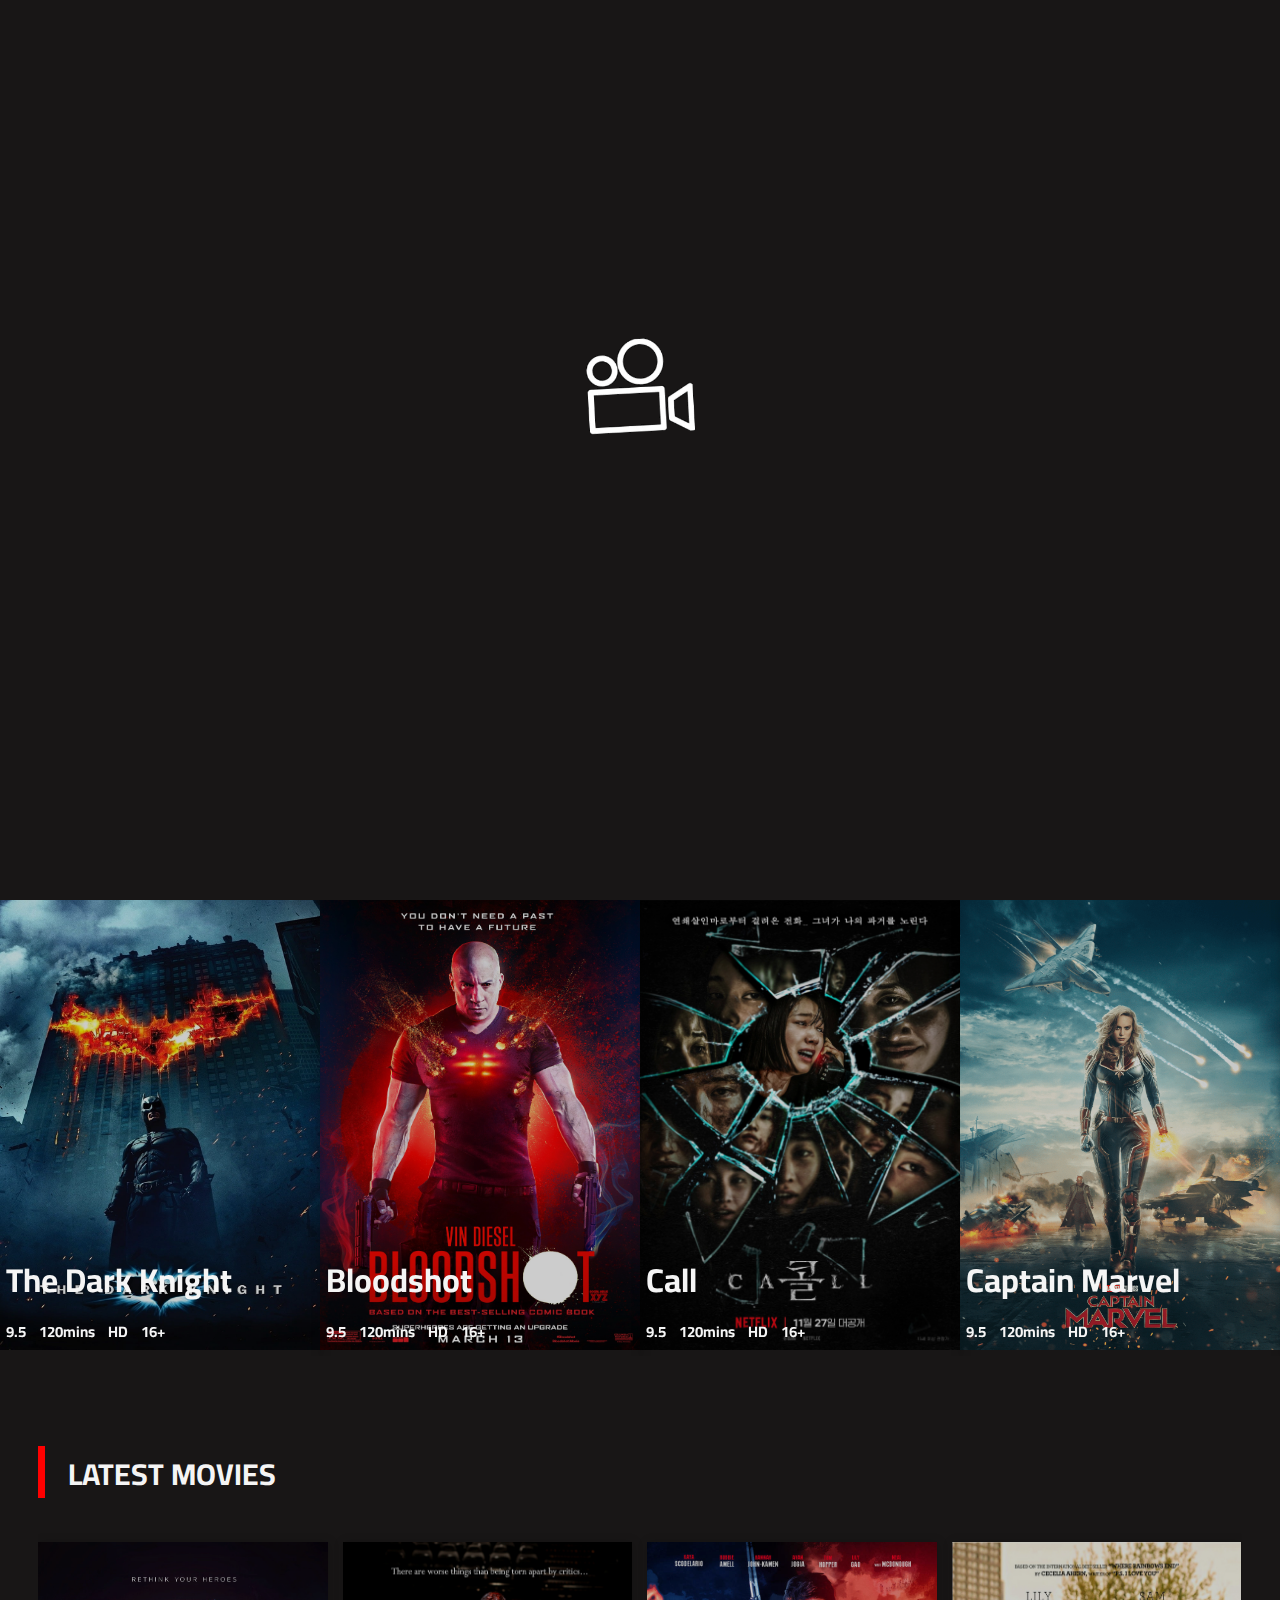
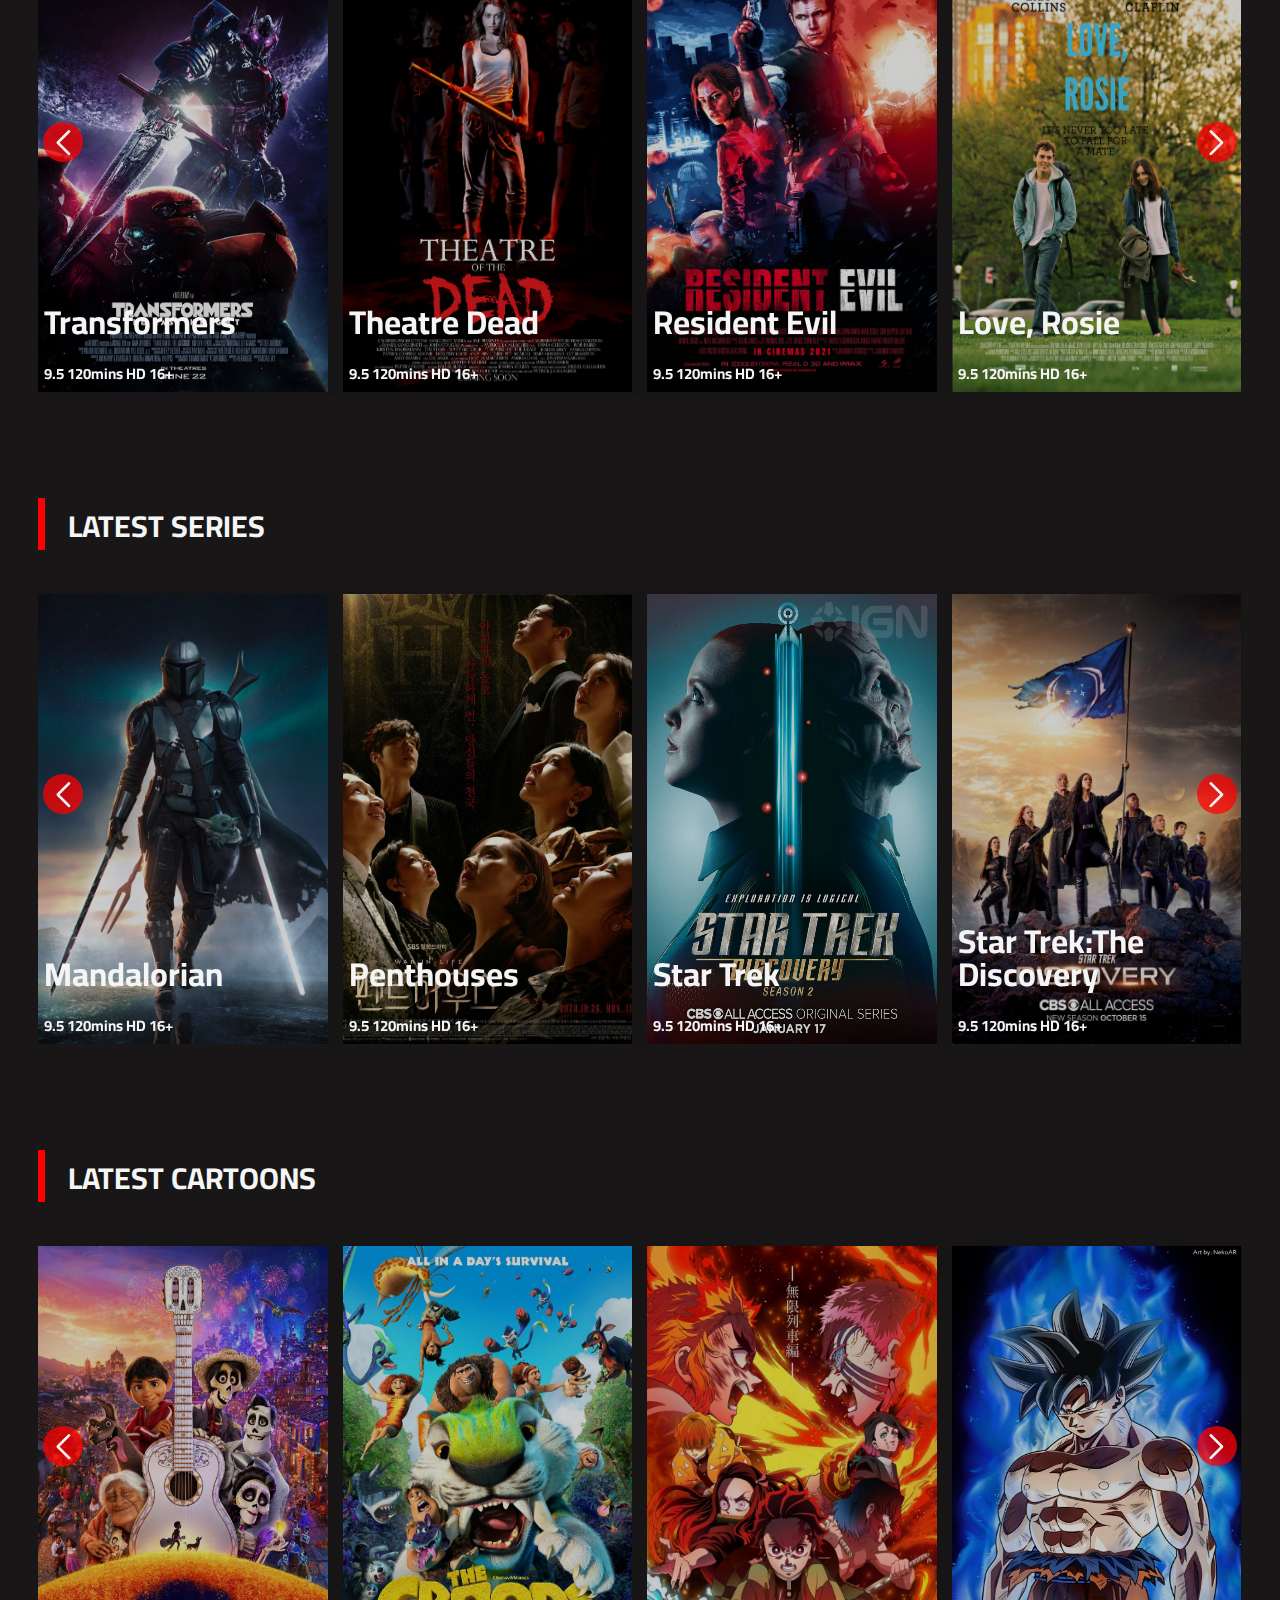
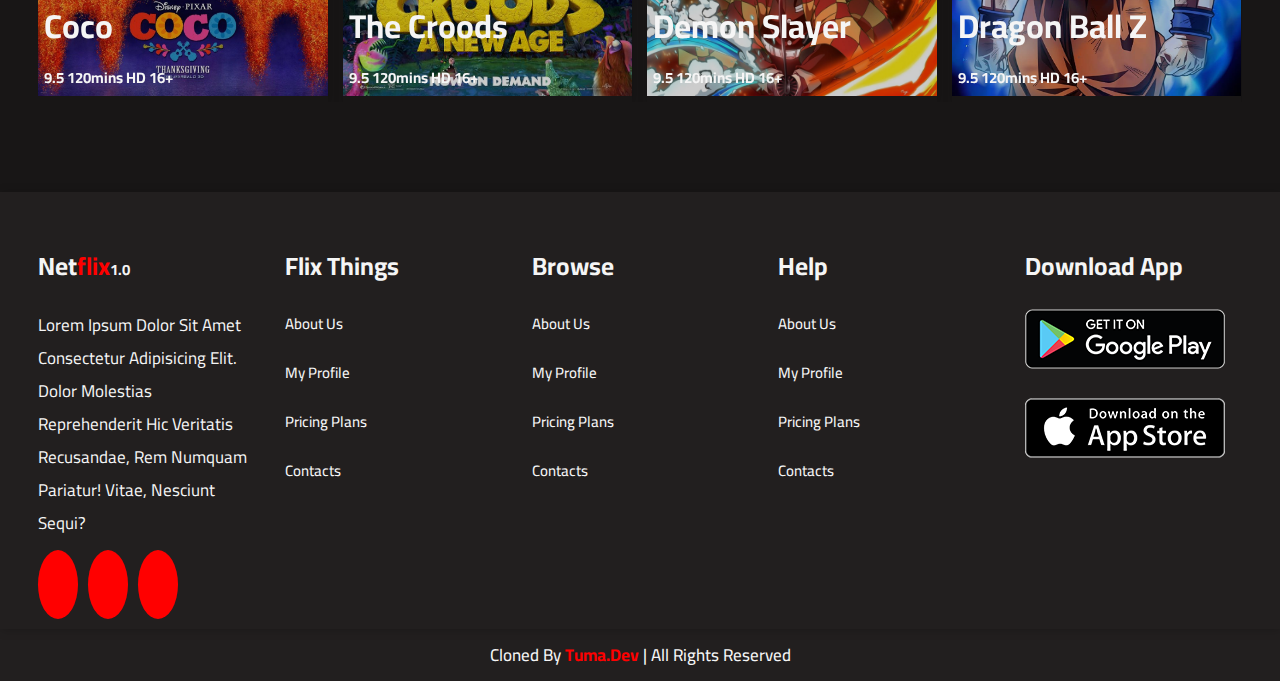
<file: index.html>
<!DOCTYPE html>
<html lang="en">
  <head>
    <meta charset="UTF-8" />
    <meta name="viewport" content="width=device-width, initial-scale=1.0" />
    <meta http-equiv="X-UA-Compatible" content="ie=edge" />
    <meta name="description" content="A movie website" />
    <meta
      name="keywords"
      content="movies, watch, netflix, showmax, movies download, tv shows, series"
    />
    <meta name="author" content="Joshua Onyeka" />

    <!-- custom css link -->
    <link rel="stylesheet" href="style.css" />

    <!-- favicon icon link -->
    <link rel="shortcut icon" href="images/giphy.webp" type="image/x-icon" />
    <!-- cust responsive css link -->
    <link rel="stylesheet" href="responsive.css" />

    <!-- font-awesome cdn link -->
    <link
      rel="stylesheet"
      href="https://cdnjs.cloudflare.com/ajax/libs/font-awesome/6.5.1/css/all.min.css"
      integrity="sha512-DTOQO9RWCH3ppGqcWaEA1BIZOC6xxalwEsw9c2QQeAIftl+Vegovlnee1c9QX4TctnWMn13TZye+giMm8e2LwA=="
      crossorigin="anonymous"
      referrerpolicy="no-referrer"
    />
    <!-- <script
      src="https://kit.fontawesome.com/dc4a396c3d.js"
      crossorigin="anonymous"
    ></script> -->

    <!-- swiper css link -->
    <link
      rel="stylesheet"
      href="https://cdn.jsdelivr.net/npm/swiper@11/swiper-bundle.min.css"
    />

    <!-- owl carousel css link -->
    <link
      rel="stylesheet"
      href="https://cdnjs.cloudflare.com/ajax/libs/OwlCarousel2/2.3.4/assets/owl.carousel.min.css"
      integrity="sha512-tS3S5qG0BlhnQROyJXvNjeEM4UpMXHrQfTGmbQ1gKmelCxlSEBUaxhRBj/EFTzpbP4RVSrpEikbmdJobCvhE3g=="
      crossorigin="anonymous"
      referrerpolicy="no-referrer"
    />

    <title>Netflix1.0</title>
  </head>
  <body>
    <!-- header section starts -->
    <header>
      <div class="header">
        <div class="logo">
          <h1>
            <i class="fa-solid fa-film fa-shake"></i>net<span>flix</span
            ><span>1.0</span>
          </h1>
        </div>
        <div class="navigations">
          <div class="navbar">
            <a href="#">home</a>
            <a href="#movies">genre</a>
            <a href="#latest-movies">movies</a>
            <a href="#latest-series">series</a>
            <a href="watch.html">watch now</a>
          </div>
          <div class="sign-in">
            <a href="https://www.netflix.com/ng/login" class="btn">sign in</a>
          </div>
        </div>
        <div class="menu-btn"><i class="fas fa-bars"></i></div>
      </div>
    </header>
    <!-- header section ends -->

    <!-- home section starts -->
    <section class="home" id="home">
      <div class="swiper mySwiper">
        <div class="swiper-wrapper">
          <div class="home-content swiper-slide">
            <div class="image-bg">
              <img src="images/banners-bg/wanda-banner.jpg" alt="" />
            </div>
            <div class="contents">
              <div class="transition">
                <div class="name top-down">
                  <h1>wanda vision</h1>
                </div>
                <div class="info top-down">
                  <h6>
                    <span> <i class="fas fa-star"></i>9.5 </span>
                    <span><i class="fas fa-clock"></i>120mins</span>
                    <span>HD</span>
                    <span>16+</span>
                  </h6>
                </div>
                <div class="desc top-down">
                  <p>
                    Lorem ipsum dolor sit amet consectetur adipisicing elit.
                    Sint quos explicabo pariatur voluptas, beatae voluptatem sit
                    dignissimos temporibus quo quidem, eaque magni facere
                    voluptatum quam quasi animi, est natus fuga!
                  </p>
                </div>
                <div class="home-btn top-down">
                  <a href="https://www.netflix.com/ng/login" class="btns"
                    ><i class="fas fa-play"></i> watch now</a
                  >
                </div>
              </div>
            </div>
          </div>

          <div class="home-content swiper-slide">
            <div class="image-bg">
              <img src="images/banners-bg/black-banner.png" alt="" />
            </div>
            <div class="contents">
              <div class="transition">
                <div class="name2 top-down">
                  <h1>black panther</h1>
                </div>
                <div class="info2 top-down">
                  <h6>
                    <span> <i class="fas fa-star"></i>9.5 </span>
                    <span><i class="fas fa-clock"></i>120mins</span>
                    <span>HD</span>
                    <span>16+</span>
                  </h6>
                </div>
                <div class="desc2 top-down">
                  <p>
                    Lorem ipsum dolor sit amet consectetur adipisicing elit.
                    Sint quos explicabo pariatur voluptas, beatae voluptatem sit
                    dignissimos temporibus quo quidem, eaque magni facere
                    voluptatum quam quasi animi, est natus fuga!
                  </p>
                </div>
                <div class="home-btn top-down">
                  <a href="https://www.netflix.com/ng/login" class="btns"
                    ><i class="fas fa-play"></i> watch now</a
                  >
                </div>
              </div>
            </div>
          </div>

          <div class="home-content swiper-slide">
            <div class="image-bg">
              <img src="images/banners-bg/supergirl-banner.jpg" alt="" />
            </div>
            <div class="contents">
              <div class="transition">
                <div class="name top-down">
                  <h1>supergirl</h1>
                </div>
                <div class="info top-down">
                  <h6>
                    <span> <i class="fas fa-star"></i>9.5 </span>
                    <span><i class="fas fa-clock"></i>120mins</span>
                    <span>HD</span>
                    <span>16+</span>
                  </h6>
                </div>
                <div class="desc top-down">
                  <p>
                    Lorem ipsum dolor sit amet consectetur adipisicing elit.
                    Sint quos explicabo pariatur voluptas, beatae voluptatem sit
                    dignissimos temporibus quo quidem, eaque magni facere
                    voluptatum quam quasi animi, est natus fuga!
                  </p>
                </div>
                <div class="home-btn top-down">
                  <a href="https://www.netflix.com/ng/login" class="btns"
                    ><i class="fas fa-play"></i> watch now</a
                  >
                </div>
              </div>
            </div>
          </div>
        </div>
        <div class="swiper-button-next"></div>
        <div class="swiper-button-prev"></div>
      </div>
    </section>
    <!-- home section ends -->

    <!-- movies section starts -->
    <section class="movies" id="movies">
      <div class="swiper mySwiper2">
        <div class="movies-box swiper-wrapper">
          <div class="box swiper-slide leftContent">
            <div class="image">
              <a href="watch.html">
                <img class="image-s" src="images/movies/bat-man.jpg" alt="" />
              </a>
            </div>
            <div class="description">
              <h1 class="text">the dark knight</h1>
              <h6>
                <i class="fas fa-star"></i>9.5
                <span><i class="fas fa-clock"></i>120mins</span>
                <span>HD</span>
                <span>16+</span>
              </h6>
            </div>
          </div>

          <div class="box swiper-slide leftContent">
            <div class="image">
              <a href="watch.html">
                <img
                  class="image-s"
                  src="images/movies/blood-shot.jpg"
                  alt=""
                />
              </a>
            </div>
            <div class="description">
              <h1 class="text">Bloodshot</h1>
              <h6>
                <i class="fas fa-star"></i>9.5
                <span><i class="fas fa-clock"></i>120mins</span>
                <span>HD</span>
                <span>16+</span>
              </h6>
            </div>
          </div>

          <div class="box swiper-slide leftContent">
            <div class="image">
              <a href="watch.html">
                <img class="image-s" src="images/movies/call.jpg" alt="" />
              </a>
            </div>
            <div class="description">
              <h1 class="text">call</h1>
              <h6>
                <i class="fas fa-star"></i>9.5
                <span><i class="fas fa-clock"></i>120mins</span>
                <span>HD</span>
                <span>16+</span>
              </h6>
            </div>
          </div>

          <div class="box swiper-slide leftContent">
            <div class="image">
              <a href="watch.html">
                <img
                  class="image-s"
                  src="images/movies/captain-marvel.png"
                  alt=""
                />
              </a>
            </div>
            <div class="description">
              <h1 class="text">captain marvel</h1>
              <h6>
                <i class="fas fa-star"></i>9.5
                <span><i class="fas fa-clock"></i>120mins</span>
                <span>HD</span>
                <span>16+</span>
              </h6>
            </div>
          </div>

          <div class="box swiper-slide leftContent">
            <div class="image">
              <a href="watch.html">
                <img class="image-s" src="images/movies/end-game.jpg" alt="" />
              </a>
            </div>
            <div class="description">
              <h1 class="text">advengers: end-game</h1>
              <h6>
                <i class="fas fa-star"></i>9.5
                <span><i class="fas fa-clock"></i>120mins</span>
                <span>HD</span>
                <span>16+</span>
              </h6>
            </div>
          </div>

          <div class="box swiper-slide leftContent">
            <div class="image">
              <a href="watch.html">
                <img
                  class="image-s"
                  src="images/movies/hunter-killer.jpg"
                  alt=""
                />
              </a>
            </div>
            <div class="description">
              <h1 class="text">hunter killer</h1>
              <h6>
                <i class="fas fa-star"></i>9.5
                <span><i class="fas fa-clock"></i>120mins</span>
                <span>HD</span>
                <span>16+</span>
              </h6>
            </div>
          </div>

          <div class="box swiper-slide leftContent">
            <div class="image">
              <a href="watch.html">
                <img class="image-s" src="images/movies/insidious.jpg" alt="" />
              </a>
            </div>
            <div class="description">
              <h1 class="text">insidious</h1>
              <h6>
                <i class="fas fa-star"></i>9.5
                <span><i class="fas fa-clock"></i>120mins</span>
                <span>HD</span>
                <span>16+</span>
              </h6>
            </div>
          </div>

          <div class="box swiper-slide leftContent">
            <div class="image">
              <a href="watch.html">
                <img
                  class="image-s"
                  src="images/movies/love-roise.jpg"
                  alt=""
                />
              </a>
            </div>
            <div class="description">
              <h1 class="text">love, rosie</h1>
              <h6>
                <i class="fas fa-star"></i>9.5
                <span><i class="fas fa-clock"></i>120mins</span>
                <span>HD</span>
                <span>16+</span>
              </h6>
            </div>
          </div>

          <div class="box swiper-slide leftContent">
            <div class="image">
              <a href="watch.html">
                <img
                  class="image-s"
                  src="images/movies/resident-evil.jpg"
                  alt=""
                />
              </a>
            </div>
            <div class="description">
              <h1 class="text">resident evil</h1>
              <h6>
                <i class="fas fa-star"></i>9.5
                <span><i class="fas fa-clock"></i>120mins</span>
                <span>HD</span>
                <span>16+</span>
              </h6>
            </div>
          </div>

          <div class="box swiper-slide leftContent">
            <div class="image">
              <a href="watch.html">
                <img
                  class="image-s"
                  src="images/movies/theatre-dead.jpg"
                  alt=""
                />
              </a>
            </div>
            <div class="description">
              <h1 class="text">theatre dead</h1>
              <h6>
                <i class="fas fa-star"></i>9.5
                <span><i class="fas fa-clock"></i>120mins</span>
                <span>HD</span>
                <span>16+</span>
              </h6>
            </div>
          </div>

          <div class="box swiper-slide leftContent">
            <div class="image">
              <a href="watch.html">
                <img
                  class="image-s"
                  src="images/movies/transformer.jpg"
                  alt=""
                />
              </a>
            </div>
            <div class="description">
              <h1 class="text">transformers</h1>
              <h6>
                <i class="fas fa-star"></i>9.5
                <span><i class="fas fa-clock"></i>120mins</span>
                <span>HD</span>
                <span>16+</span>
              </h6>
            </div>
          </div>
        </div>
      </div>
    </section>
    <!-- movies section  ends-->

    <!-- latest movies section starts-->
    <section class="latest-movies" id="latest-movies">
      <div class="swiper mySwiper3">
        <h2>latest movies</h2>
        <div class="latest-box swiper-wrapper">
          <div class="box swiper-slide leftContent">
            <div class="image">
              <a href="watch.html">
                <img
                  class="image-s"
                  src="images/movies/transformer.jpg"
                  alt=""
                />
              </a>
            </div>
            <div class="description">
              <h1 class="text">transformers</h1>
              <h6>
                <i class="fas fa-star"></i>9.5
                <span><i class="fas fa-clock"></i>120mins</span>
                <span>HD</span>
                <span>16+</span>
              </h6>
            </div>
          </div>

          <div class="box swiper-slide leftContent">
            <div class="image">
              <a href="watch.html">
                <img
                  class="image-s"
                  src="images/movies/theatre-dead.jpg"
                  alt=""
                />
              </a>
            </div>
            <div class="description">
              <h1 class="text">theatre dead</h1>
              <h6>
                <i class="fas fa-star"></i>9.5
                <span><i class="fas fa-clock"></i>120mins</span>
                <span>HD</span>
                <span>16+</span>
              </h6>
            </div>
          </div>

          <div class="box swiper-slide leftContent">
            <div class="image">
              <a href="watch.html">
                <img
                  class="image-s"
                  src="images/movies/resident-evil.jpg"
                  alt=""
                />
              </a>
            </div>
            <div class="description">
              <h1 class="text">resident evil</h1>
              <h6>
                <i class="fas fa-star"></i>9.5
                <span><i class="fas fa-clock"></i>120mins</span>
                <span>HD</span>
                <span>16+</span>
              </h6>
            </div>
          </div>

          <div class="box swiper-slide leftContent">
            <div class="image">
              <a href="watch.html">
                <img
                  class="image-s"
                  src="images/movies/love-roise.jpg"
                  alt=""
                />
              </a>
            </div>
            <div class="description">
              <h1 class="text">love, rosie</h1>
              <h6>
                <i class="fas fa-star"></i>9.5
                <span><i class="fas fa-clock"></i>120mins</span>
                <span>HD</span>
                <span>16+</span>
              </h6>
            </div>
          </div>

          <div class="box swiper-slide leftContent">
            <div class="image">
              <a href="watch.html">
                <img class="image-s" src="images/movies/insidious.jpg" alt="" />
              </a>
            </div>
            <div class="description">
              <h1 class="text">insidious</h1>
              <h6>
                <i class="fas fa-star"></i>9.5
                <span><i class="fas fa-clock"></i>120mins</span>
                <span>HD</span>
                <span>16+</span>
              </h6>
            </div>
          </div>

          <div class="box swiper-slide leftContent">
            <div class="image">
              <a href="watch.html">
                <img
                  class="image-s"
                  src="images/movies/hunter-killer.jpg"
                  alt=""
                />
              </a>
            </div>
            <div class="description">
              <h1 class="text">hunter killer</h1>
              <h6>
                <i class="fas fa-star"></i>9.5
                <span><i class="fas fa-clock"></i>120mins</span>
                <span>HD</span>
                <span>16+</span>
              </h6>
            </div>
          </div>

          <div class="box swiper-slide leftContent">
            <div class="image">
              <a href="watch.html">
                <img class="image-s" src="images/movies/end-game.jpg" alt="" />
              </a>
            </div>
            <div class="description">
              <h1 class="text">advengers: end-game</h1>
              <h6>
                <i class="fas fa-star"></i>9.5
                <span><i class="fas fa-clock"></i>120mins</span>
                <span>HD</span>
                <span>16+</span>
              </h6>
            </div>
          </div>

          <div class="box swiper-slide leftContent">
            <div class="image">
              <a href="watch.html">
                <img
                  class="image-s"
                  src="images/movies/captain-marvel.png"
                  alt=""
                />
              </a>
            </div>
            <div class="description">
              <h1 class="text">captain marvel</h1>
              <h6>
                <i class="fas fa-star"></i>9.5
                <span><i class="fas fa-clock"></i>120mins</span>
                <span>HD</span>
                <span>16+</span>
              </h6>
            </div>
          </div>
        </div>
        <div class="swiper-button-next"></div>
        <div class="swiper-button-prev"></div>
      </div>
    </section>
    <!-- latest movies section ends -->

    <!-- latest series section starts-->
    <section class="latest-movies" id="latest-series">
      <div class="swiper mySwiper3">
        <h2>latest series</h2>
        <div class="latest-box swiper-wrapper">
          <div class="box swiper-slide leftContent">
            <div class="image">
              <a href="watch.html">
                <img
                  class="image-s"
                  src="images/series/mandalorian.jpg"
                  alt=""
                />
              </a>
            </div>
            <div class="description">
              <h1 class="text">mandalorian</h1>
              <h6>
                <i class="fas fa-star"></i>9.5
                <span><i class="fas fa-clock"></i>120mins</span>
                <span>HD</span>
                <span>16+</span>
              </h6>
            </div>
          </div>

          <div class="box swiper-slide leftContent">
            <div class="image">
              <a href="watch.html">
                <img
                  class="image-s"
                  src="images/series/penthouses.jpg"
                  alt=""
                />
              </a>
            </div>
            <div class="description">
              <h1 class="text">penthouses</h1>
              <h6>
                <i class="fas fa-star"></i>9.5
                <span><i class="fas fa-clock"></i>120mins</span>
                <span>HD</span>
                <span>16+</span>
              </h6>
            </div>
          </div>

          <div class="box swiper-slide leftContent">
            <div class="image">
              <a href="watch.html">
                <img class="image-s" src="images/series/star-trek.jpg" alt="" />
              </a>
            </div>
            <div class="description">
              <h1 class="text">star trek</h1>
              <h6>
                <i class="fas fa-star"></i>9.5
                <span><i class="fas fa-clock"></i>120mins</span>
                <span>HD</span>
                <span>16+</span>
              </h6>
            </div>
          </div>

          <div class="box swiper-slide leftContent">
            <div class="image">
              <a href="watch.html">
                <img
                  class="image-s"
                  src="images/series/start-trek.jpeg"
                  alt=""
                />
              </a>
            </div>
            <div class="description">
              <h1 class="text">star trek:the discovery</h1>
              <h6>
                <i class="fas fa-star"></i>9.5
                <span><i class="fas fa-clock"></i>120mins</span>
                <span>HD</span>
                <span>16+</span>
              </h6>
            </div>
          </div>

          <div class="box swiper-slide leftContent">
            <div class="image">
              <a href="watch.html">
                <img
                  class="image-s"
                  src="images/series/stranger-thing.jpg"
                  alt=""
                />
              </a>
            </div>
            <div class="description">
              <h1 class="text">stranger thing</h1>
              <h6>
                <i class="fas fa-star"></i>9.5
                <span><i class="fas fa-clock"></i>120mins</span>
                <span>HD</span>
                <span>16+</span>
              </h6>
            </div>
          </div>

          <div class="box swiper-slide leftContent">
            <div class="image">
              <a href="watch.html">
                <img class="image-s" src="images/series/supergirl.jpg" alt="" />
              </a>
            </div>
            <div class="description">
              <h1 class="text">supergirl</h1>
              <h6>
                <i class="fas fa-star"></i>9.5
                <span><i class="fas fa-clock"></i>120mins</span>
                <span>HD</span>
                <span>16+</span>
              </h6>
            </div>
          </div>

          <div class="box swiper-slide leftContent">
            <div class="image">
              <a href="watch.html">
                <img
                  class="image-s"
                  src="images/series/the-falcon.webp"
                  alt=""
                />
              </a>
            </div>
            <div class="description">
              <h1 class="text">the falcon and the winter soldiers</h1>
              <h6>
                <i class="fas fa-star"></i>9.5
                <span><i class="fas fa-clock"></i>120mins</span>
                <span>HD</span>
                <span>16+</span>
              </h6>
            </div>
          </div>

          <div class="box swiper-slide leftContent">
            <div class="image">
              <a href="watch.html">
                <img class="image-s" src="images/series/wanda.webp" alt="" />
              </a>
            </div>
            <div class="description">
              <h1 class="text">wanda vision</h1>
              <h6>
                <i class="fas fa-star"></i>9.5
                <span><i class="fas fa-clock"></i>120mins</span>
                <span>HD</span>
                <span>16+</span>
              </h6>
            </div>
          </div>
        </div>
        <div class="swiper-button-next"></div>
        <div class="swiper-button-prev"></div>
      </div>
    </section>
    <!-- latest series section ends -->

    <!-- latest cartoons section starts-->
    <section class="latest-movies" id="latest-cartoons">
      <div class="swiper mySwiper3">
        <h2>latest cartoons</h2>
        <div class="latest-box swiper-wrapper">
          <div class="box swiper-slide leftContent">
            <div class="image">
              <a href="watch.html">
                <img class="image-s" src="images/cartoons/coco.jpg" alt="" />
              </a>
            </div>
            <div class="description">
              <h1 class="text">coco</h1>
              <h6>
                <i class="fas fa-star"></i>9.5
                <span><i class="fas fa-clock"></i>120mins</span>
                <span>HD</span>
                <span>16+</span>
              </h6>
            </div>
          </div>

          <div class="box swiper-slide leftContent">
            <div class="image">
              <a href="watch.html">
                <img class="image-s" src="images/cartoons/croods.jpg" alt="" />
              </a>
            </div>
            <div class="description">
              <h1 class="text">the croods</h1>
              <h6>
                <i class="fas fa-star"></i>9.5
                <span><i class="fas fa-clock"></i>120mins</span>
                <span>HD</span>
                <span>16+</span>
              </h6>
            </div>
          </div>

          <div class="box swiper-slide leftContent">
            <div class="image">
              <a href="watch.html">
                <img
                  class="image-s"
                  src="images/cartoons/demon-slayer.jpg"
                  alt=""
                />
              </a>
            </div>
            <div class="description">
              <h1 class="text">demon slayer</h1>
              <h6>
                <i class="fas fa-star"></i>9.5
                <span><i class="fas fa-clock"></i>120mins</span>
                <span>HD</span>
                <span>16+</span>
              </h6>
            </div>
          </div>

          <div class="box swiper-slide leftContent">
            <div class="image">
              <a href="watch.html">
                <img class="image-s" src="images/cartoons/dragon.jpg" alt="" />
              </a>
            </div>
            <div class="description">
              <h1 class="text">dragon ball z</h1>
              <h6>
                <i class="fas fa-star"></i>9.5
                <span><i class="fas fa-clock"></i>120mins</span>
                <span>HD</span>
                <span>16+</span>
              </h6>
            </div>
          </div>

          <div class="box swiper-slide leftContent">
            <div class="image">
              <a href="watch.html">
                <img
                  class="image-s"
                  src="images/cartoons/over-the-moon.jpg"
                  alt=""
                />
              </a>
            </div>
            <div class="description">
              <h1 class="text">over the moon</h1>
              <h6>
                <i class="fas fa-star"></i>9.5
                <span><i class="fas fa-clock"></i>120mins</span>
                <span>HD</span>
                <span>16+</span>
              </h6>
            </div>
          </div>

          <div class="box swiper-slide leftContent">
            <div class="image">
              <a href="watch.html">
                <img
                  class="image-s"
                  src="images/cartoons/weathering.jpg"
                  alt=""
                />
              </a>
            </div>
            <div class="description">
              <h1 class="text">weathering with you</h1>
              <h6>
                <i class="fas fa-star"></i>9.5
                <span><i class="fas fa-clock"></i>120mins</span>
                <span>HD</span>
                <span>16+</span>
              </h6>
            </div>
          </div>

          <div class="box swiper-slide leftContent">
            <div class="image">
              <a href="watch.html">
                <img
                  class="image-s"
                  src="images/cartoons/your-name.jpg"
                  alt=""
                />
              </a>
            </div>
            <div class="description">
              <h1 class="text">your name</h1>
              <h6>
                <i class="fas fa-star"></i>9.5
                <span><i class="fas fa-clock"></i>120mins</span>
                <span>HD</span>
                <span>16+</span>
              </h6>
            </div>
          </div>
        </div>
        <div class="swiper-button-next"></div>
        <div class="swiper-button-prev"></div>
      </div>
    </section>
    <!-- latest cartoon section ends -->

    <!-- footer section starts -->
    <section class="footer">
      <div class="footer-box">
        <div class="box">
          <div class="logo">
            <h1>
              <i class="fa-solid fa-film fa-shake"></i>net<span>flix</span
              ><span>1.0</span>
            </h1>
          </div>
          <p>
            Lorem ipsum dolor sit amet consectetur adipisicing elit. Dolor
            molestias reprehenderit hic veritatis recusandae, rem numquam
            pariatur! Vitae, nesciunt sequi?
          </p>
          <div class="icons">
            <i class="fa-brands fa-facebook-f"></i>
            <i class="fa-brands fa-x-twitter"></i>
            <i class="fa-brands fa-instagram"></i>
          </div>
        </div>

        <div class="box">
          <h3>flix things</h3>
          <a href="">about us</a>
          <a href="">my profile</a>
          <a href="">pricing plans</a>
          <a href="">contacts</a>
        </div>

        <div class="box">
          <h3>browse</h3>
          <a href="">about us</a>
          <a href="">my profile</a>
          <a href="">pricing plans</a>
          <a href="">contacts</a>
        </div>

        <div class="box">
          <h3>help</h3>
          <a href="">about us</a>
          <a href="">my profile</a>
          <a href="">pricing plans</a>
          <a href="">contacts</a>
        </div>

        <div class="box">
          <h3>download app</h3>
          <a href=""><img src="images/google-play.png" alt="" /></a>
          <a href=""><img src="images/app-store.png" alt="" /></a>
        </div>
      </div>
      <div class="credit">
        <p>cloned by <span>Tuma.dev</span> | all rights reserved</p>
      </div>
    </section>
    <!-- footer section ends -->

    <!-- loader section starts -->
    <div class="loader-container">
      <img src="images/giphy.webp" alt="" />
    </div>
    <!-- loader section ends -->

    <!-- jQuert cdn link -->
    <script
      src="https://code.jquery.com/jquery-3.7.1.min.js"
      integrity="sha256-/JqT3SQfawRcv/BIHPThkBvs0OEvtFFmqPF/lYI/Cxo="
      crossorigin="anonymous"
    ></script>

    <!-- swiper js link -->
    <script src="https://cdn.jsdelivr.net/npm/swiper@11/swiper-bundle.min.js"></script>

    <!-- custom js link -->
    <script src="script.js"></script>
  </body>
</html>
</file>
<file: style.css>
@import url("https://fonts.googleapis.com/css2?family=Cairo:wght@200..1000&display=swap");
* {
  margin: 0;
  padding: 0;
  box-sizing: border-box;
  text-transform: capitalize;
  outline: none;
  border: none;
  text-decoration: none;
  transition: 0.5s ease;
}

/* root styles */
:root {
  --bg: #181616;
  --tc: #221f1f;
  --c1: red;
  --c2: whitesmoke;
  --bk: #000;
  --fw1: 500;
  --fw2: 700;
  --fw3: bold;
  --box-shadow: 1px 1px 10px rgba(0, 0, 0, 0.2);
}
/* root styles */
body {
  font-family: "Cairo", sans-serif;
  font-optical-sizing: auto;
  font-style: normal;
  font-variation-settings: "slnt" 0;
  background-color: var(--bg);
  color: var(--c2);
}
html {
  font-size: 62.5%;
  overflow-x: hidden;
}
html::-webkit-scrollbar {
  width: 1rem;
  scroll-behavior: smooth;
}
html::-webkit-scrollbar-thumb {
  border-radius: 0.5rem;
  background-color: var(--c1);
}
html::-webkit-scrollbar-track {
  background-color: black;
}

/* general stylings */
section {
  padding: 9rem 3%;
}
.btn {
  text-transform: uppercase;
  font-weight: var(--fw3);
  font-size: 2rem;
  margin-top: -1rem;
  padding: 0.5rem 2rem;
  position: relative;
  display: inline-block;
  align-items: center;
  text-align: center;
  color: var(--c2);
}
.btn::after {
  z-index: -1;
  content: "";
  position: absolute;
  top: 0;
  left: 0;
  width: 50%;
  height: 100%;
  background-color: var(--c1);
  transition: 0.5s ease;
}
.btn:hover::after {
  width: 100%;
}
.btns {
  text-transform: uppercase;
  font-weight: var(--fw3);
  font-size: 2rem;
  padding: 0.5rem 2rem;
  position: relative;
  display: inline-block;
  align-items: center;
  text-align: center;
  color: var(--c2);
  background-color: var(--c1);
}
.btns:hover {
  margin-left: 2rem;
  transform: scale(1.2) rotate(-4deg);
  box-shadow: 0px 0px 20px rgba(0, 0, 0, 0.5);
}
.btns i {
  padding-right: 1rem;
}
a {
  cursor: pointer;
}
.box img {
  cursor: pointer;
}
/* general stylings */

/* header section starts */
header {
  padding: 1.6rem 3%;
  width: 100%;
  height: 8rem;
  position: fixed;
  z-index: 1000;
  top: 0;
  left: 0;
  justify-content: center;
  align-items: center;
  text-align: center;
  background-color: var(--bk);
  box-shadow: var(--box-shadow);
}
.header {
  text-align: center;
  display: flex;
  justify-content: space-between;
}
header .header .logo h1 {
  font-size: 3rem;
  font-weight: var(--fw3);
  text-transform: uppercase;
}
header .header .logo h1 span {
  color: var(--c1);
  text-transform: uppercase;
}
header .header .logo h1 span:nth-child(3) {
  color: var(--c2);
  font-size: 1.5rem;
  text-transform: uppercase;
}
header .header .logo h1 i {
  font-weight: var(--fw2);
  color: var(--c1);
  padding-right: 0.5rem;
}
.logo {
  cursor: pointer;
}
header .header .navigations {
  text-align: center;
  display: flex;
  gap: 5rem;
  justify-content: space-between;
  padding-top: 1rem;
}
header .header .navigations .navbar {
  display: flex;
  gap: 3rem;
}
header .header .navigations .navbar a {
  text-transform: uppercase;
  color: var(--c2);
  font-weight: var(--fw2);
  font-size: 1.5rem;
}
header .header .navigations .navbar a:hover {
  color: var(--c1);
}
/* button style set to general styles */
/* button style set to general styles */
/* button style set to general styles */

.menu-btn {
  margin-top: 0.5rem;
  display: none;
}
.menu-btn i {
  font-size: 3rem;
  font-weight: var(--fw3);
  cursor: pointer;
  transition: 0.5s;
}
/* header section ends */

/* home section starts */
section.home {
  padding: 0;
}
.home .home-content {
  width: 100%;
  height: 100vh;
  position: relative;
}
.home .home-content .image-bg {
  position: absolute;
  width: 100%;
  height: 100vh;
}
.home .home-content .image-bg img {
  width: 100%;
  height: 100vh;
  object-fit: cover;
}
.home .home-content .contents {
  position: absolute;
  top: 0;
  left: 0;
  padding: 12rem 3%;
  width: 100%;
  height: 100vh;
  background-color: rgba(0, 0, 0, 0.8);
  background: linear-gradient(to right, rgba(0, 0, 0, 0.8) rgba(0, 0, 0));
}
.home .home-content .contents .transition h1 {
  font-size: 8rem;
  text-transform: uppercase;
  font-weight: var(--fw3);
  padding-bottom: 1.5rem;
}
.home .home-content .contents .transition h6 {
  font-size: 1.5rem;
  padding-bottom: 2.5rem;
}
.home .home-content .contents .transition h6 span {
  font-size: 1.5rem;
  font-weight: var(--fw2);
  padding-left: 1rem;
}
.home .home-content .contents .transition h6 span i {
  color: var(--c1);
  font-weight: var(--fw2);
}
.home .home-content .contents .transition p {
  font-size: 2rem;
  width: 50%;
  line-height: 2;
  padding-bottom: 4rem;
}
.top-down {
  visibility: hidden;
  opacity: 0;
  transition: 0.5s ease-in-out;
}
.transition.show .top-down {
  opacity: 1;
  visibility: visible;
}
.name {
  transition-delay: 0.2s;
}
.info {
  transition-delay: 0.4s;
}
.desc {
  transition-delay: 0.6s;
}
.home-btn {
  transition-delay: 0.8s;
}
.home .swiper .swiper-button-next {
  margin: 0 -0.5rem;
  width: 3rem;
  height: 3rem;
  padding-left: 0.5rem;
  background-color: red;
  border-radius: 50%;
}
.home .swiper .swiper-button-prev {
  margin: 0 -0.5rem;
  width: 3rem;
  height: 3rem;
  padding-right: 0.5rem;
  background-color: red;
  border-radius: 50%;
}
.home .swiper .swiper-button-next::after,
.home .swiper .swiper-button-prev::after {
  font-size: 2rem;
  font-weight: var(--fw3);
  color: var(--c2);
}
.home .swiper .swiper-button-next:hover,
.home .swiper .swiper-button-prev:hover {
  transform: scaleY(1.2);
}
/* home section ends */

/* movies section starts */
section.movies {
  padding: 0;
}
.latest-movies .latest-box .box,
.movies .movies-box .box {
  position: relative;
  box-shadow: var(--box-shadow);
}
.latest-movies .latest-box .box .image,
.movies .movies-box .box .image {
  width: 100%;
  overflow: hidden;
  object-fit: cover;
}
.latest-movies .latest-box .box .image img,
.movies .movies-box .box .image img {
  width: 100%;
  height: 45rem;
  filter: brightness(0.8);
  transition: 0.4s linear;
}
.latest-movies .latest-box .box .image:hover img,
.movies .movies-box .box .image:hover img {
  transform: scale(1.2);
  filter: brightness(0.5);
}
.latest-movies .latest-box .box .description,
.movies .movies-box .box .description {
  position: absolute;
  bottom: 0%;
  left: 2%;
}
.latest-movies .latest-box .box .description h1,
.movies .movies-box .box .description h1 {
  font-size: 3.3rem;
  font-weight: var(--fw2);
  line-height: 1;
  padding-bottom: 2rem;
}

.latest-movies .latest-box .box .description h6,
.movies .movies-box .box .description h6 {
  font-size: 1.5rem;
  padding-bottom: 1rem;
}
.latest-movies .latest-box .box .description h5 span,
.movies .movies-box .box .description h6 span {
  font-size: 1.5rem;
  padding-left: 1rem;
  font-weight: var(--fw2);
}
.latest-movies .latest-box .box .description h6 i,
.movies .movies-box .box .description h6 i {
  color: var(--c1);
  font-weight: var(--fw2);
}
/* movies section ends */

/* latest movies section starts */
section.latest-movies {
  padding-top: 9rem;
}
section#latest-series {
  padding-top: 1rem;
}
section#latest-cartoons {
  padding-top: 1rem;
}
.latest-movies .swiper {
  position: relative;
}
.latest-movies .swiper h2 {
  position: relative;
  text-transform: uppercase;
  font-size: 3rem;
  font-weight: var(--fw2);
  padding-left: 3rem;
}
.latest-movies .swiper h2::before {
  position: absolute;
  content: "";
  top: -5%;
  left: 0;
  width: 0.7rem;
  height: 5.5rem;
  background-color: var(--c1);
}
.latest-movies .swiper .latest-box {
  padding-top: 4rem;
}
.latest-movies .swiper .swiper-button-next {
  margin: 0 -0.5rem;
  width: 3rem;
  height: 3rem;
  padding: 2rem;
  background-color: rgba(255, 0, 0, 0.739);
  border-radius: 50%;
}
.latest-movies .swiper .swiper-button-prev {
  margin: 0 -0.5rem;
  width: 3rem;
  height: 3rem;
  padding: 2rem;
  background-color: rgba(255, 0, 0, 0.739);
  border-radius: 50%;
}
.latest-movies .swiper .swiper-button-next::after,
.latest-movies .swiper .swiper-button-prev::after {
  font-size: 2.5rem;
  font-weight: var(--fw3);
  color: var(--c2);
}
.latest-movies .swiper .swiper-button-next:hover,
.latest-movies .swiper .swiper-button-prev:hover {
  color: var(--c1);
  background-color: var(--tc);
}
/* latest movies sectio ends */

/* pricing section starts */
.pricing {
  text-align: center;
}
.pricing h2 {
  text-transform: uppercase;
  font-weight: var(--fw3);
  font-size: 3rem;
  padding-bottom: 4rem;
}
.pricing h2 span {
  text-transform: uppercase;
  font-weight: var(--fw3);
  font-size: 3rem;
  color: var(--c1);
}
.pricing .pricing-box {
  text-align: center;
  display: flex;
  gap: 3rem;
  flex-wrap: wrap;
  justify-content: space-between;
}
.pricing .pricing-box .box {
  background-color: var(--tc);
  flex: 1 1 30rem;
  padding: 2rem;
  box-shadow: var(--box-shadow);
  padding-bottom: 3rem;
  margin-bottom: 4rem;
  position: relative;
  cursor: pointer;
}
.pricing .pricing-box .box:hover {
  transform: translateY(-2rem);
}
.pricing .pricing-box .box:nth-child(1)::before {
  content: "";
  position: absolute;
  bottom: 0;
  left: 0;
  width: 100%;
  height: 0.7rem;
  background-color: var(--c2);
}
.pricing .pricing-box .box:nth-child(2)::before {
  content: "";
  position: absolute;
  top: 0;
  left: 0;
  width: 100%;
  height: 0.7rem;
  background-color: var(--c1);
}
.pricing .pricing-box .box:nth-child(3):before {
  content: "";
  position: absolute;
  bottom: 0;
  left: 0;
  width: 100%;
  height: 0.7rem;
  background-color: var(--c2);
}
.pricing .pricing-box .box:hover:nth-child(1)::before {
  top: 0;
}
.pricing .pricing-box .box:hover:nth-child(3)::before {
  top: 0;
}
.pricing .pricing-box .box .type {
  display: flex;
  justify-content: space-between;
}
.pricing .pricing-box .box .type span {
  font-size: 3rem;
  font-weight: var(--fw1);
}
.pricing .pricing-box .box .type h6 {
  font-weight: var(--fw3);
  font-size: 3rem;
}
.pricing .pricing-box .box .type h6 span {
  font-weight: var(--fw3);
  font-size: 1.5rem;
}
.pricing .pricing-box .box .type-prices {
  padding-top: 5rem;
  padding-bottom: 5rem;
}
.pricing .pricing-box .box .type-prices h3 {
  font-size: 2.5rem;
  font-weight: var(--fw1);
}
.pricing .pricing-box .box .type-prices h4 {
  font-size: 2.5rem;
  font-weight: var(--fw1);
  text-decoration: line-through;
}
.pricing .pricing-box .box .type-prices h5 {
  font-size: 2.5rem;
  font-weight: var(--fw1);
  text-decoration: line-through;
}
.pricing .pricing-box .box:nth-child(2) .type-prices h4 {
  text-decoration: none;
}
.pricing .pricing-box .box:nth-child(3) .type-prices h4,
.pricing .pricing-box .box:nth-child(3) .type-prices h5 {
  font-size: 2.5rem;
  font-weight: var(--fw1);
  text-decoration: none;
}

/* pricing section ends */

/* footer section starts */
section.footer {
  padding: 0;
  background-color: var(--tc);
}
.footer .footer-box {
  display: flex;
  box-shadow: var(--box-shadow);
  flex-wrap: wrap;
  justify-content: space-between;
  gap: 3rem;
  padding: 5rem 3%;
  padding-bottom: 3rem;
}
.footer .footer-box .box {
  flex: 1 1 20rem;
}
.footer .footer-box .box .logo h1 {
  font-size: 2.5rem;
  font-weight: var(--fw3);
  padding-bottom: 2rem;
}
.footer .footer-box .box .logo h1 span,
.footer .footer-box .box .logo h1 i {
  color: var(--c1);
}
.footer .footer-box .box .logo h1 span:nth-child(3) {
  font-size: 1.5rem;
  color: var(--c2);
  font-weight: var(--fw3);
}
.footer .footer-box .box p {
  font-size: 1.7rem;
  width: 100%;
  line-height: 3.3rem;
}
.footer .footer-box .box .icons {
  margin-top: 3rem;
}
.footer .footer-box .box .icons i {
  padding: 2rem;
  margin-right: 1rem;
  border-radius: 50%;
  font-size: 1.5rem;
  font-weight: var(--fw3);
  color: var(--c2);
  background-color: var(--c1);
}
.footer .footer-box .box h3 {
  font-size: 2.5rem;
  font-weight: var(--fw3);
  padding-bottom: 2rem;
}
.footer .footer-box .box a {
  display: block;
  padding-bottom: 2rem;
  font-size: 1.5rem;
  color: var(--c2);
  font-weight: var(--fw1);
}
.footer .footer-box .box a:hover {
  color: var(--c1);
}
.credit {
  text-align: center;
  padding: 1rem 0;
}
.credit p {
  font-size: 1.7rem;
  font-weight: var(--fw1);
}
.credit p span {
  color: var(--c1);
  font-weight: var(--fw3);
}
/* footer section ends */

/* loader section */
.loader-container {
  overflow: hidden;
  position: fixed;
  top: 0;
  left: 0;
  height: 100vh;
  width: 100%;
  z-index: 10000;
  background-color: var(--bg);
  display: flex;
  align-items: center;
  justify-content: center;
  overflow: hidden;
}
.loader-container img {
  margin-top: -10%;
  width: 15rem;
}

.loader-container.fade-out {
  opacity: 0;
  transform: scaleY(0);
}
/* loader section */
</file>
<file: responsive.css>
@media (max-width: 991px) {
  html {
    font-size: 55%;
  }
  .home .home-content .contents {
    padding: 30rem 3%;
  }

  .home .home-content .contents .transition p {
    width: 88%;
  }
}

@media (max-width: 768px) {
  header .header .navigations .navbar {
    display: block;
    position: absolute;
    top: 100%;
    left: 0;
    width: 40%;
    height: 100vh;
    box-shadow: 1px 1px 10px rgba(0, 0, 0, 0.2);
    background-color: black;
    transform: scaleX(0);
    transform-origin: left;
  }
  header .header .navigations .navbar.show {
    transform: scaleX(1);
  }
  header .header .navigations .navbar a {
    display: block;
    padding: 1.5rem 0;
    color: white;
  }
  header .header .navigations .navbar a:hover {
    background-color: red;
    color: whitesmoke;
    transform: scale(1.1);
    width: 90%;
    margin: 0 auto;
  }
  .menu-btn {
    display: block;
  }
  .sign-in .btn {
    right: -160%;
  }
  .home .home-content .contents {
    padding: 25rem 3%;
  }
  .home .home-content .contents .transition h1 {
    font-size: 6rem;
  }
  .home .home-content .contents .transition p {
    width: 85%;
  }
  .home .swiper-button-next,
  .home .swiper-button-prev {
    visibility: hidden;
  }
}

@media (max-width: 615px) {
  .sign-in .btn {
    right: -100%;
  }
}

@media (max-width: 450px) {
  html {
    font-size: 50%;
  }
  header .header .navigations .navbar {
    width: 75%;
  }
  .sign-in .btn {
    right: -60%;
  }
  .home .home-content .contents {
    padding: 30rem 3%;
  }
  .home .home-content .contents .transition p {
    width: 95%;
  }
  header .header .logo h1 {
    font-size: 2.5rem;
  }
  .latest-movies .latest-box .box .image img,
  .movies .movies-box .box .image img {
    height: 65rem;
  }
}

@media (max-width: 350px) {
  .btn,
  .btns {
    font-size: 1.5rem;
  }
  .sign-in .btn {
    right: -30%;
  }
  .home .home-content .contents .transition p {
    width: 100%;
  }
}
</file>
